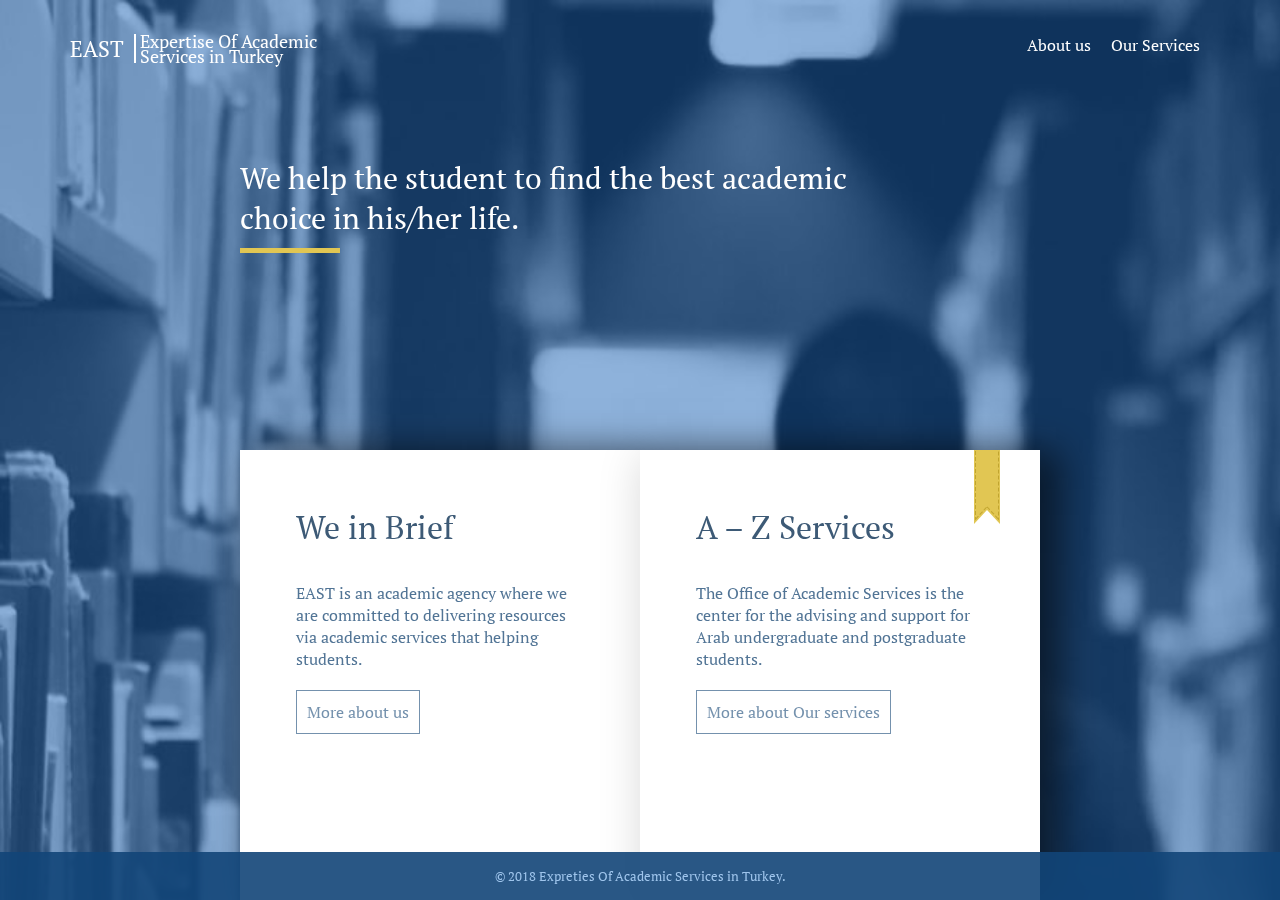
<file: index.html>
<!DOCTYPE html>
<html>
<head>
    <meta charset="utf-8" />
    <meta http-equiv="X-UA-Compatible" content="IE=edge">
    <title>Contest Home</title>
    <meta name="viewport" content="width=device-width, initial-scale=1">
    <link rel="stylesheet" type="text/css" media="screen" href="main.css" />
    <link href="https://fonts.googleapis.com/css?family=PT+Serif:400,400i,700,700i" rel="stylesheet">
    <script src="main.js"></script>
</head>
<body class="home">
	<header>
			<div class="burgermenu" onclick="toggleMenu(this)">
				<div class="bar1"></div>
				<div class="bar2"></div>
				<div class="bar3"></div>
			</div>
			<a href="index.html" class="logo-section">
				<h1 class="logo">EAST</h1>
				<h2 class="logo">Expertise Of Academic<br>Services in Turkey</h2>
			</a>
		<nav class="menu">
			<a href="about.html">About us</a>
			<a href="services.html">Our Services</a>
		</nav>
	</header>
    <main class="container">
		<header class="title">
			<h1>We help the student to find the best academic 
				choice in his/her life.</h1>
		</header>
		<section class="boxes">
			<img src="images/bookmark_icon.png" alt="bookmark_icon">
			<div class="box">
				<h2 class="title">We in Brief</h2>
				<p class="desc">EAST is an academic agency where we are committed to delivering resources via academic services that helping students.</p>
				<a class="more" href="about.html">More about us</a>
			</div>
			<div class="box">
				<h2 class="title">A – Z Services</h2>
				<p class="desc">The Office of Academic Services is the center for the advising and support for Arab undergraduate and postgraduate students.</p>
				<a class="more" href="services.html">More about Our services</a>
			</div>
		</section>
    </main>
    <footer>
    	© 2018 Expreties Of Academic Services in Turkey.
	</footer>
	

	<script src="main.js"></script>
</body>
</html>
</file>
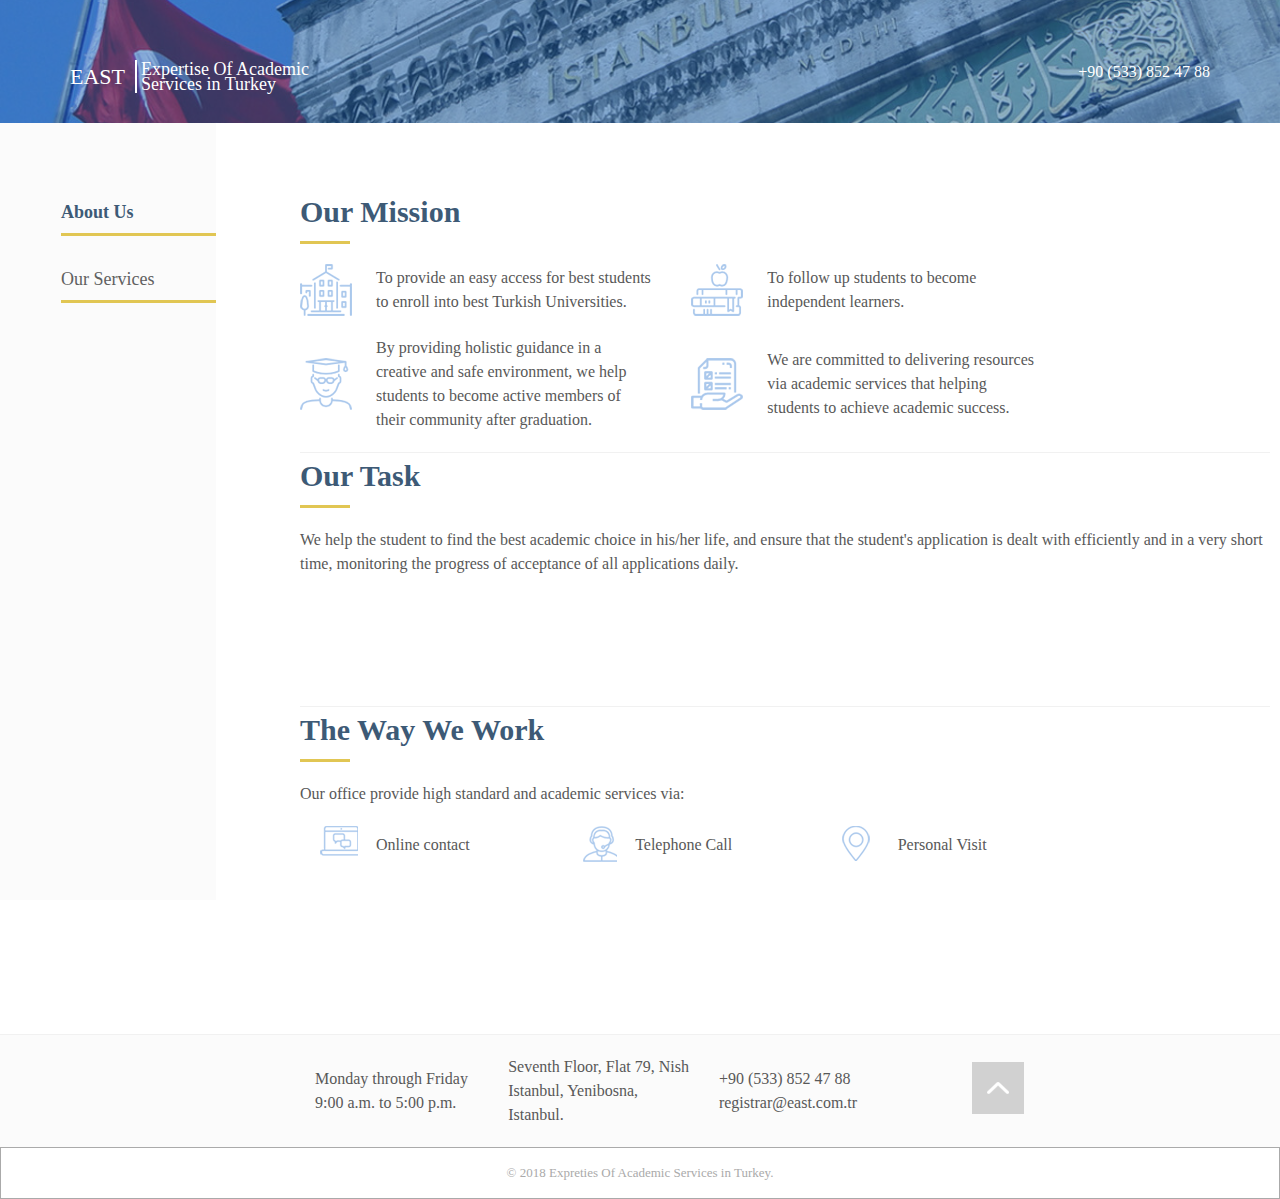
<file: about.html>
<!DOCTYPE html>
<html>
<head>
	<title>About Us</title>
	<link rel="stylesheet" href="main.css">
</head>
<body id="page" class="about page">
		<header>
			<a href="index.html" class="logo-section">
					<h1 class="logo">EAST</h1>
					<h2 class="logo">Expertise Of Academic<br>Services in Turkey</h2>
			</a>
			<a href="tel:+905338524788">+90 (533) 852 47 88 </a>		
	    </header>
	    <div class="sidenav">
		  <a href="about.html">About Us</a>
		  <a href="services.html">Our Services</a>
		</div>
	    <main class="container">
	    	<section class="mission">
	    		<h1 class="title">Our Mission</h1>
	    		<div>
	    			<article>
	    			<span class="icon" id="icon1"></span>	
	    			<p>To provide an easy access for best students to enroll into best Turkish Universities.</p>
	    			</article>
	    			<article>
	    			<span class="icon" id="icon2"></span>
	    			<p>To follow up students to become independent learners.</p>
	    			</article>
	    			<article>
	    			<span class="icon" id="icon3"></span>
	    			<p>By providing holistic guidance in a creative and safe environment, we help students to become active members of their community after graduation.</p>
	    			</article>
	    			<article>
	    			<span class="icon" id="icon4"></span>
	    			<p>We are committed to delivering resources via academic services that helping students to achieve academic success. </p>
	    			</article>
	    		</div>
	    	</section>		
	    	<section class="task">
	    		<h1 class="title">Our Task</h1>
	    		<div>
	    			<p>We help the student to find the best academic choice in his/her life, and ensure that the student's application is dealt with efficiently and in a very short time, monitoring the progress of acceptance of all applications daily.</p>
	    	</section>
	    	<section class="work">
	    		<h1 class="title">The Way We Work</h1>
	    		<p>Our office provide high standard and academic services via:</p>
	    		<div>
	    		<article>
	    			<span class="icon" id="icon5"></span>
	    			<p>Online contact</p>
	    		</article>
	    		<article>
	    			<span class="icon" id="icon6"></span>
	    			<p>Telephone Call</p>
	    		</article>
	    		<article>
	    			<span class="icon" id="icon7"></span>
	    			<p>Personal Visit</p>
	    		</article>
	    		</div>
	    	</section>
	    </main>
	<section class="info">
		<div>
			<p>Monday through Friday 9:00 a.m. to 5:00 p.m.</p>
		</div>
		<div>
			<p>Seventh Floor, Flat 79, Nish Istanbul, Yenibosna, Istanbul.</p>
		</div>
		<div>
			<a href="tel:+905338524788">+90 (533) 852 47 88 </a>
			<a href="mailto:registrar@east.com.tr">registrar@east.com.tr</a>
		</div>
		<a href="#page"><img src="images/totop.png" alt="totop icon"></a>
	</section>
	<footer>
    	© 2018 Expreties Of Academic Services in Turkey.
	</footer>
</body>
</html>
</file>
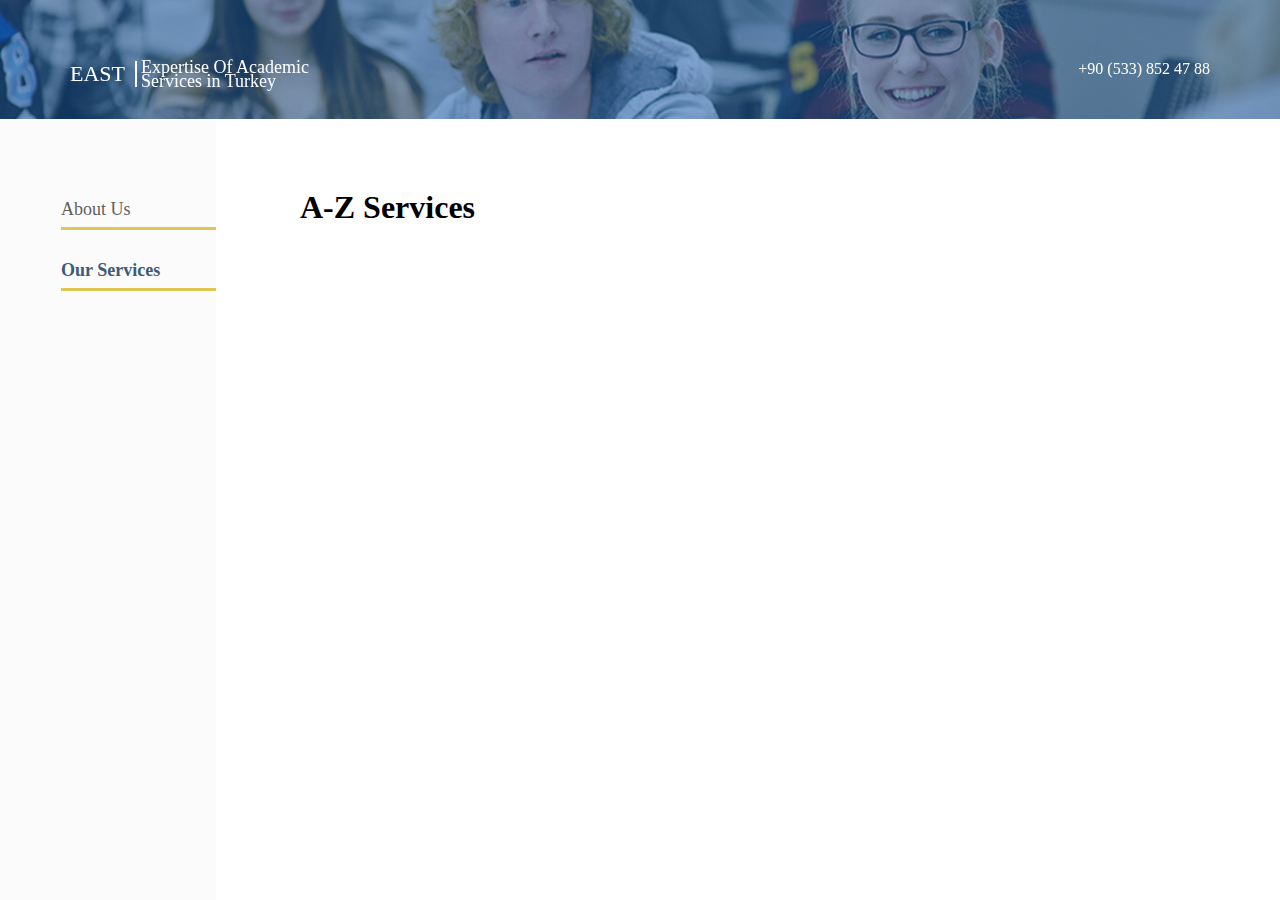
<file: services.html>
<!DOCTYPE html>
<html>
<head>
	<title>Our Services</title>
	<link rel="stylesheet" href="main.css">
</head>
<body class="services page">
		<header>
			<a href="index.html" class="logo-section">
					<h1 class="logo">EAST</h1>
					<h2 class="logo">Expertise Of Academic<br>Services in Turkey</h2>
			</a>
			<a href="tel:+905338524788">+90 (533) 852 47 88 </a>			
	    </header>
	    <div class="sidenav">
		  <a href="about.html">About Us</a>
		  <a href="services.html">Our Services</a>
		</div>
	    <main class="container">
	    	<section class="mission">
	    		<h1>A-Z Services</h1>
	    		<div>
	    			
	    		</div>
	    	</section>
	    </main>
</body>
</html>
</file>
<file: main.css>
*{
	-webkit-box-sizing: border-box;
    box-sizing: border-box;
    margin: 0;
}

.home{
    position: relative;
    margin: 0;
    padding: 34px 70px 0;
    background:url('images/homepage.jpg');
    background-size: 1900px 1200px;
    font-family: 'PT Serif', serif !important;
}


.home::before{
	position: fixed;
    background-color: rgba(30, 101, 184, 0.5);
    content: '';
    display: block;
    height: 100%;
    width: 100%;
    top: 0;
    left: 0;
    z-index: -99;
}


header{
	display: flex;
	justify-content: space-between;
}

header a{
	z-index: 1;
}

header .logo-section{
	display: flex;
	justify-content: flex-start;
    align-items: center;
    text-decoration: none;
}

header .logo-section .logo{
		color: #fff;
		font-weight: 300;
		margin: 0;
}

header .logo-section h1.logo{
	font-size: 22px;
	border-right: 2px solid #fff;
	padding-right: 10px;
}

header .logo-section h2.logo{
	font-size: 18px;
    line-height: 0.8;
    padding-left: 4px;
}

.home nav.menu {
    list-style-type: none;
    display: flex;
    color: #fff;
}

.home nav.menu a{
    text-decoration: none;
    padding: 0 10px;
    color: #fff;
}

/*burger menu*/

.burgermenu {
    display: none;
    cursor: pointer;
    z-index: 99;
}

.bar1,.bar2, .bar3 {
    width: 25px;
    height: 4px;
    background-color: #fff;
    margin: 6px 0;
    transition: 0.4s;
}
.bar2{
    width: 15px;
}

.change .bar1 {
    -webkit-transform: rotate(-45deg) translate(-6px, 6px);
    transform: rotate(-45deg) translate(-6px, 6px);
    background-color: #3d5a76;
}

.change .bar2 {opacity: 0;}

.change .bar3 {
    -webkit-transform: rotate(45deg) translate(-8px, -8px);
    transform: rotate(45deg) translate(-8px, -8px);
    background-color: #3d5a76;
}

.menuFull{
    display: block !important;
}

.home .container{
	margin: 80px 170px 0;
	/*background-color: rgba(30, 101, 184, 0.5);*/
}

.home .title h1 {
    font-size: 30px;
    font-weight: 300;
    color: #fff;
    width: 640px;
    position: relative;
    padding: 15px 0;
}

.home .title h1:after {
    position: absolute;
    content: '';
    left: 0;
    bottom: 0;
    width: 100px;
    height: 5px;
    background-color: #e1c653;
}

.home .boxes {
	position: fixed;
    height: 50%;
    right: 240px; /* (body padding + container margin) */
    left: 240px; /* (body padding + container margin) */
    bottom: 0;
    display: flex;
    -webkit-box-shadow: 20px 0px 25px 5px #295d92;
    -moz-box-shadow: 20px 0px 25px 5px #295d92;
    box-shadow: 22px 0px 35px 0px rgba(0,0,0,0.5);
}

.home .box {
    width: 50%;
    background-color: #fff;
    padding: 7% 7% 14%;
    box-shadow: 0 5px 40px rgba(0, 0, 0, 0.15)
}


.boxes img{
	position: absolute;
	right: 40px;

}

.box h2.title {
    font-size: 32px;
    font-weight: 300;
    color: #3d5a76;
    padding-bottom: 34px;
}


.box p.desc {
    font-size: 16px;
    font-weight: 300;
    color: #517495;
}

.box .more{
    text-align: center;
	text-decoration: none;
	display: inline-block;
	font-size: 16px;
	font-weight: 300;
	color: #7491ad;
	border: 1px solid #7491ad;
	margin-top: 20px;
	padding: 10px;
}

 footer{
	padding: 15px 0;
    position: fixed;
    bottom: 0;
    left: 0;
    text-align: center;
    width: 100%;
	color: #9fc5ec;
	font-size: 13px;
	background-color: rgba(18, 69, 120, 0.9);
}


@media only screen and (max-width: 1179px) {
    .home .container{
        margin: 80px 80px 0
    }       
    .home .boxes {
        position: fixed;
        height: 50%;
        right: 150px; /* (body padding + container margin) */
        left: 150px; /* (body padding + container margin) */
    }
}
@media only screen and (max-width: 991px) {
    .home .container {
        margin: 80px 0px 0;
    }
    .home .boxes {
        position: fixed;
        height: 50%;
        right: 70px; /* (body padding + container margin) */
        left: 70px; /* (body padding + container margin) */
    }
}
@media only screen and (max-width: 767px) {
    .home {
        padding: 34px 34px 0;
    }

    .home > header {
        position: fixed;
        justify-content: flex-start;
    }
    .burgermenu{
        display: block;
        margin-right: 35px;
    }    
    
    .home nav.menu {
        position: fixed;
        background-color: rgba(255,255,255,0.9);
        z-index: 9;
        width: 100%;
        height: 100%;
        text-align: center;
        padding: 50% 0;
        margin: -34px;
        display: none;

    }
    .home nav.menu a {
        color: #3d5a76;
        display: block;
        font-size: 26px;
        padding: 30px 0;
    }

    .home .boxes{
        display: block;
        position: initial;
        margin: 80px 0 90px;
    }
    .home .box{
        width: 100%;
    }


}


/*common header*/

.page header{
    background-image: url('images/about_bg.jpg');
    background-size: cover;
    background-position: center;
    padding: 60px 70px 30px;
    position: fixed;
    left: 0;
    top: 0;
    right: 0;
    z-index: 2;
}

.page.services header{
    background-image: url('images/services_bg.jpg');
}

.page header::after{
    position: absolute;
    background-color: rgba(30, 101, 184, 0.5);
    content: '';
    display: block;
    height: 100%;
    width: 100%;
    top: 0;
    left: 0;
    z-index: 0;
}

.page header div {
    z-index: 999;
}

.page header a{
    color: #fff;
    text-decoration: none;
}

.sidenav {
    height: 100%;
    width: 216px;
    position: fixed;
    top: 0;
    background-color: #fbfbfb;
    overflow-x: hidden;
    padding-top: 169px;
    z-index: 1;
}

.sidenav a {
    position: relative;
    margin: 20px 0 20px 61px;
    padding: 10px 0;
    text-decoration: none;
    font-size: 18px;
    color: #606060;
    display: block;

}
.sidenav a:after {
    position: absolute;
    content: '';
    width: 100%;
    height: 3px;
    bottom: 0;
    left: 0;
    background-color: #e1c653;
}

.sidenav a:hover{
    color: #3d5a76;
}
.about .sidenav a:first-child,
.services .sidenav a:last-child {
    font-weight: bold;
    color: #3d5a76;
}

.page main.container{
    margin: 189px 0 0 290px; 
    padding: 0px 10px;

}

/*About us*/

.about{
    color: #585858;
    font-size: 16px;
    line-height: 1.5;
}

 .about h1.title {
    position: relative;
    font-size: 30px;
    color: #3d5a76;
    padding-bottom: 10px;
    margin-bottom: 20px;
 }

 .about h1.title:after {
    position: absolute;
    content: '';
    left: 0;
    bottom: 0;
    width: 50px;
    height: 3px;
    background-color: #e1c653;
}

.about section:not(.mission){
    margin-bottom: 130px;
    border-top: 1px solid #f1f1f1;
}

body.about section.info {
    display: grid;
    grid-template-columns: auto auto auto auto; 
    align-items: center;
    background-color: #fbfbfb;
    padding: 20px 20% 20px 290px;
    margin-bottom: 0;
}

body.about section.info div {
    margin-left: 25px;
}
body.about section.info div a {
    text-decoration: none;
    color: #585858;
}

.about .mission div,
.about .work div{
      display: grid;
     grid-template-columns: auto auto;
     width: 80%;
}

.about .work div{
     grid-template-columns: auto auto auto;
 }

.about .mission div article,
.about .work div article{
    display: grid;
    align-items: center;
    margin: 0 40px 20px 0;
    grid-template-columns: 76px auto;
}

.about .work div article{
    grid-template-columns: 76px auto;
}


.about .mission div article .icon {
    width: 52px;
    height: 52px;
    margin-right: 10px;
    background: url('images/aboutus_sprite.png') 0 0;
}

.about .mission div #icon2 {
    background: url('images/aboutus_sprite.png') no-repeat -191px -6px;
}

.about .mission div #icon3 {
    background: url('images/aboutus_sprite.png') no-repeat -65px -4px;
}

.about .mission div #icon4 {
    background: url('images/aboutus_sprite.png') no-repeat -130px -7px;
}

.about .work > div .icon{
    margin: 20px;
    width: 38px;
    height: 38px;
    flex: 33%;
}

.about .work div #icon5 {
    background: url('images/aboutus_sprite.png') no-repeat -1px -74px;
}

.about .work div #icon6 {
    background: url('images/aboutus_sprite.png') no-repeat -47px -68px;
}

.about .work div #icon7 {
    background: url('images/aboutus_sprite.png') no-repeat -97px -69px;
}


.page footer{
    position: initial;
    color: #aaaaaa;
    background-color: #fff;
    border: 1px solid #aaaaaa;
}
</file>
